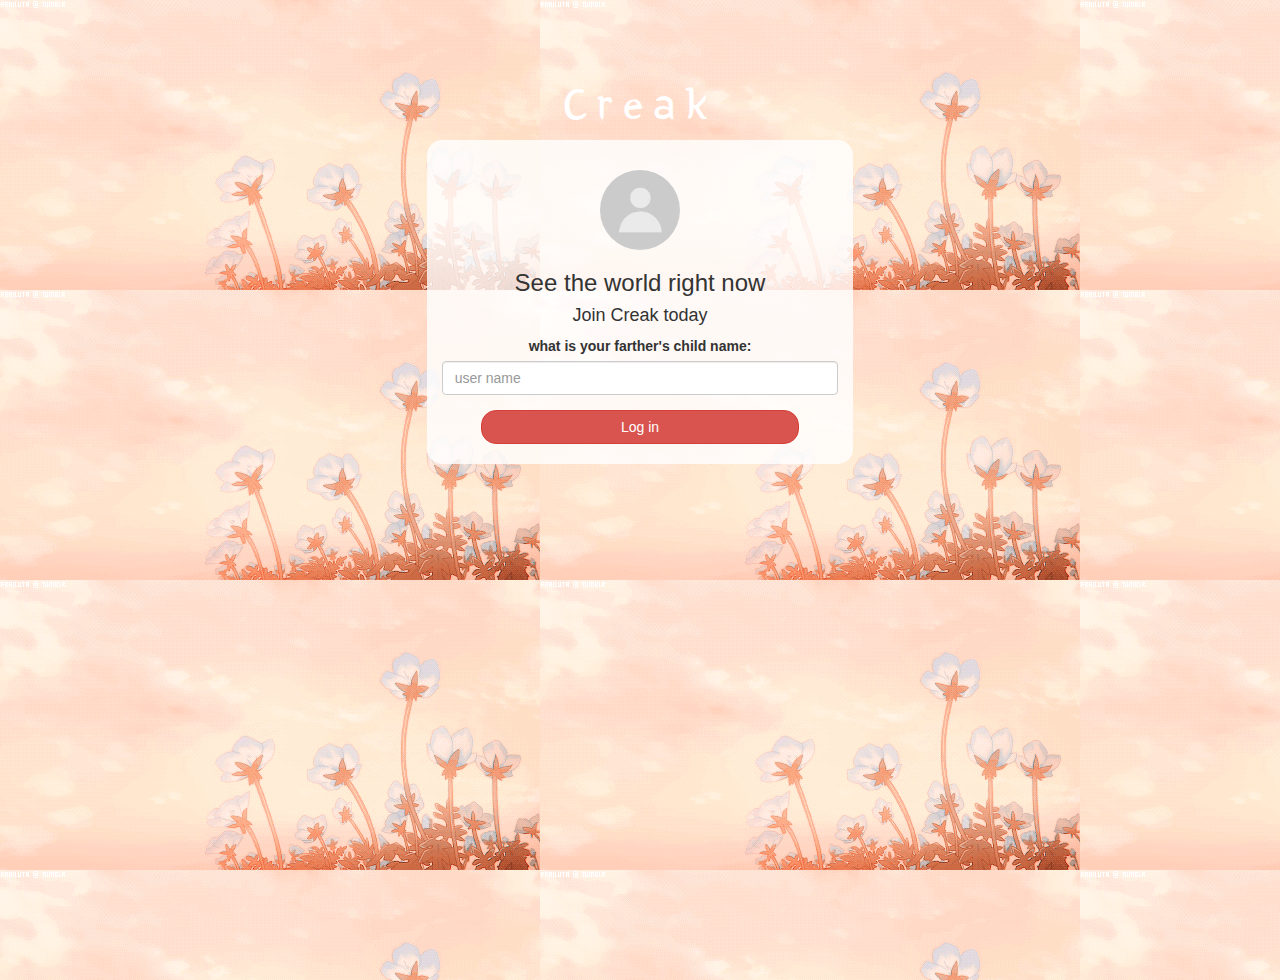
<file: index.html>
<!DOCTYPE html>
<html>
<head>
	<title>Creak</title>
<link href="https://fonts.googleapis.com/css?family=Yeon+Sung&display=swap" rel="stylesheet"><meta name="viewport" content="width=device-width, initial-scale=1">

<link rel="stylesheet" href="https://maxcdn.bootstrapcdn.com/bootstrap/3.4.0/css/bootstrap.min.css">
<script src="https://ajax.googleapis.com/ajax/libs/jquery/3.4.1/jquery.min.js"></script>
<script src="https://maxcdn.bootstrapcdn.com/bootstrap/3.4.0/js/bootstrap.min.js"></script>

<link rel="stylesheet"type="text/css" href="style.css">
<script src="kwitter.js"></script>
</head>
<body >
<center>
	<h1 class="header">	
		Creak<sup>
	
	</sup>
</h1>
	<div class="col-lg-4 col-md-6 col-sm-6 col-xs-11 login_div">
	<img src="images.jpg" class="logo">
		<h3 >See the world right now</h3>
		<h4 >Join Creak today</h4>
		<div class="form-group">
		  <label >what is your farther's child name:</label>
<input type="text" id="user_name" class="form-control" placeholder="user name" >
		</div>
		<button id="login_button" onclick="addUser()" class="btn btn-danger" >Log in</button>
		<br><br>
	</div>
</center>
</body>
</html>
</file>
<file: style.css>
html, body 
{
  height: 100%;
  margin: 0;
}

body
{
background-image :url(original.gif);
}

.header
{
	color: white;font-family: 'Yeon Sung';font-size: 45px;letter-spacing: 10px;margin-top: 80px;
}
.header img
{
	width: 80px;margin-left: -15px;
}

.login_div
{
	background: rgba(255,255,255,0.8);float: none;border-radius: 15px;
}

.logo
{
	width: 80px;margin-top: 30px;border-radius: 40px;
}

#login_button
{
	width: 80%;border-radius: 15px;
}

.room_name
{
	cursor: pointer;
	font-size: 20px;
}


#logout
{
	font-size: 20px; float: right;
}


#output
{
	padding: 10px; width:80%;background: rgba(255,255,255,0.8);border-radius: 15px;
}

.input_div_room_page
{
	width: 80%;
}

.input_div label
{
	color: white;font-size: 20px;
}


.input_div_message_page
{
	position: fixed;bottom: 0px;width: 100%;background: rgba(255,255,255,0.8);
}
.input_div_message_page label
{
	color: black;
}
.input_div_message_page #msg
{
	width: 80%;
}
.input_div_message_page button
{
	margin-top: 15px;
	width: 50%; 
}
.color_white
{
	color: white
}

.user_tick
{
	width:20px;
}
.message_h4
{
	padding-left:5px;color:grey;
}
</file>
